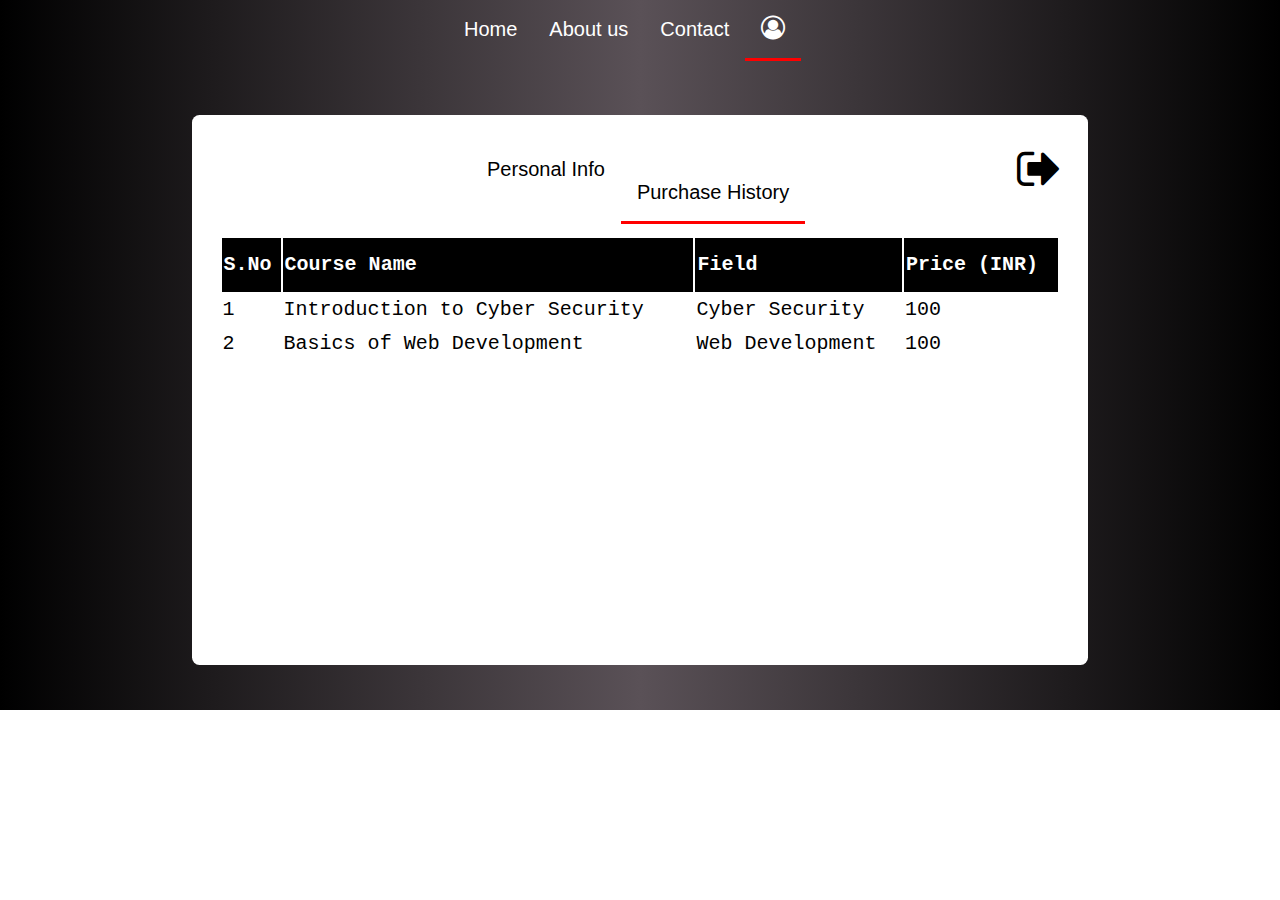
<file: Internship - Front End/history.html>
<!DOCTYPE html>
<html>
    <head>
        <title>Purchase History</title>
        <link rel="stylesheet" href="style.css">
	    <meta charset="UTF-8">
	    <meta name="viewport" content="width=device-width, initial-scale=1.0">
        <link href="https://fonts.googleapis.com/icon?family=Material+Icons" rel="stylesheet">
        <link rel="stylesheet" href="https://www.w3schools.com/w3css/4/w3.css">
        <link rel="stylesheet" href="https://cdnjs.cloudflare.com/ajax/libs/font-awesome/4.7.0/css/font-awesome.min.css">
        <style>
            body{
                background-image: linear-gradient(to right,#000000,#5a5157,#000000);
            }
        </style>
    </head>
    <body>
        <div class="topnav" style="margin-left: 35%;">
            <a href="home.html">Home</a>&emsp;
            <a href="About2.html">About us</a>&emsp;
            <a href="home.html#Contact">Contact</a>&emsp;
            <a class="active" href="profile.html"><i style="font-size:24px" class="fa">&#xf2be;</i></a>
        </div>

        <div id="d2">
            <div class="topnav2" style="margin-left: 30%; max-width: 40%; float: left;">
                <a href="profile.html">Personal Info</a>&emsp;
                <a class="active" href="history.html">Purchase History</a>&emsp;
            </div>
            <a href="#" onclick="mod(); return false;" style="float: right;"><i style="font-size:48px; margin-top: 10%;" id="icon2" class="fa">&#xf08b;</i></a><br><br><br>
            <table id=tb>
                <tr><th>S.No</th><th>Course Name</th><th>Field</th><th>Price (INR)</th></tr>
                <tr><td>1</td><td>Introduction to Cyber Security</td><td>Cyber Security</td><td>100</td></tr>
                <tr><td>2</td><td>Basics of Web Development</td><td>Web Development</td><td>100</td></tr>
            </table>
        </div><br><br>

        <div id="myModal" class="modal">

            <div class="modal-content">
                <div class="modal-header" style="background-color: white; color: black;">
                    <span class="close" style="color: black; margin-top: 7%;">&times;</span>
                    <h2 style="margin-top: 7%; margin-left: 5%;">Are you sure you want to Log Out ?</h2>
                </div>
                <div class="modal-body">
                    <button id="btn1" name="btn1" value="Yes"  onclick="window.location.href='index.html'">Yes</button>
                    <button id="btn2" name="btn2" value="No">No</button>
                </div>
            </div>
        </div>
        <script>
            var modal = document.getElementById("myModal");
            var span = document.getElementsByClassName("close")[0];

            function mod() {
              modal.style.display = "block";
            }
            
            span.onclick = function() {
              modal.style.display = "none";
            }

            window.onclick = function(event) {
              if (event.target == modal) {
                modal.style.display = "none";
              }
            }
        </script>
    </body>
</html>
</file>
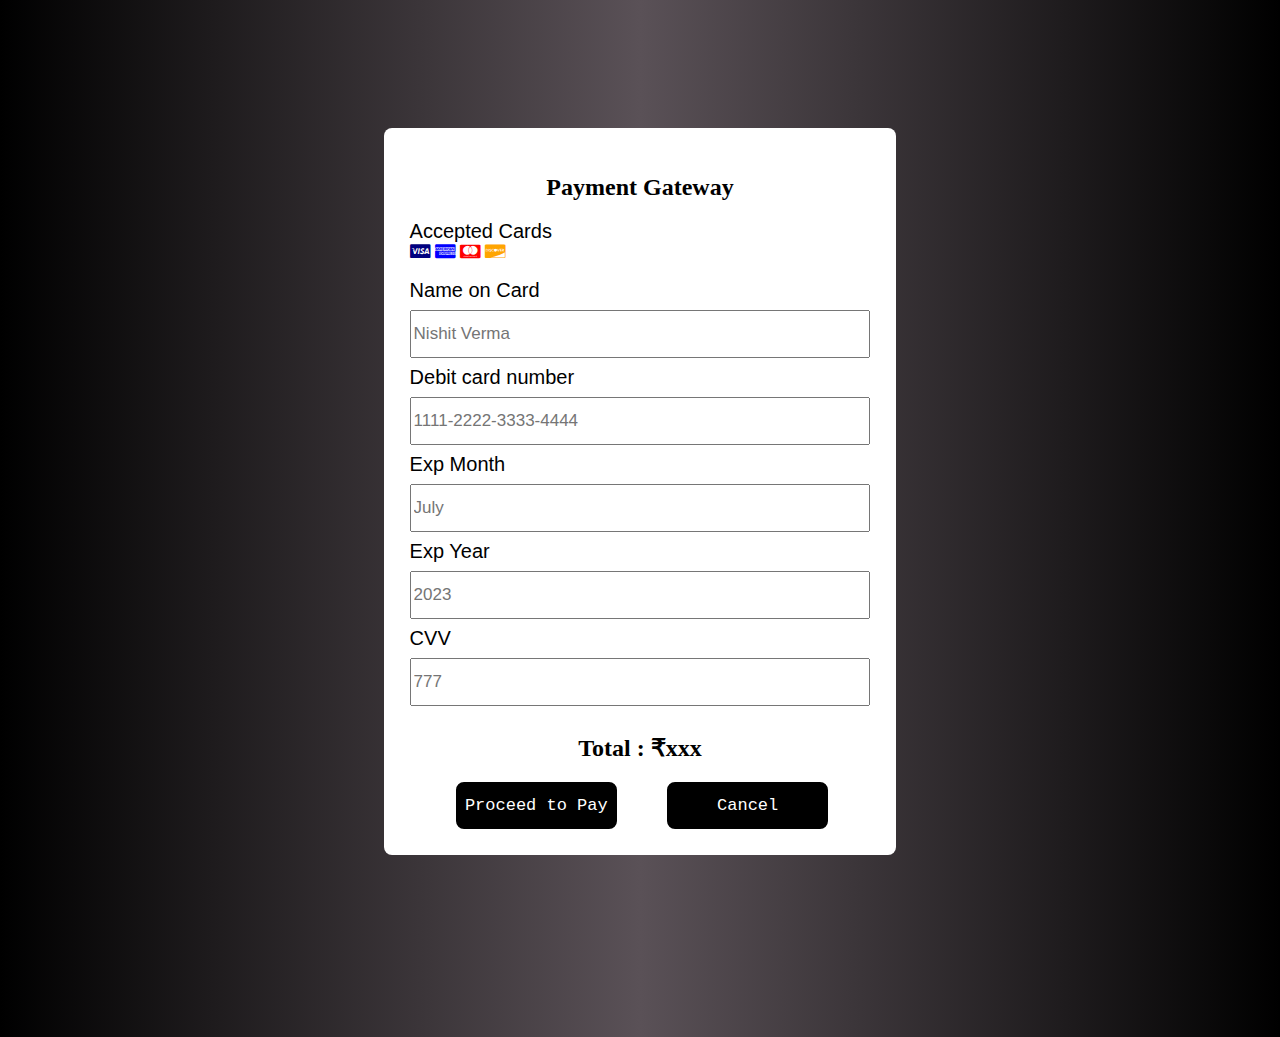
<file: Internship - Front End/payment.html>
<!DOCTYPE html>
<html>
    <head>
        <title>Payment Gateway</title>
        <link rel="stylesheet" href="style.css">
	      <meta charset="UTF-8">
	      <meta name="viewport" content="width=device-width, initial-scale=1.0">
        <style>
          body{
              background-image: linear-gradient(to right,#000000,#5a5157,#000000);
          }
        </style>
        <link rel="stylesheet" href="https://cdnjs.cloudflare.com/ajax/libs/font-awesome/4.7.0/css/font-awesome.min.css">
      </head>
    </body>
    <div class="payment" id="payment">
      <form class="pyform">
        <div class="d4">
          <h2 style="text-align: center;">Payment Gateway</h2>
          <label for="fname">Accepted Cards</label>
          <div class="icon-container">
            <i class="fa fa-cc-visa" style="color:navy;"></i>
            <i class="fa fa-cc-amex" style="color:blue;"></i>
            <i class="fa fa-cc-mastercard" style="color:red;"></i>
            <i class="fa fa-cc-discover" style="color:orange;"></i>
          </div><br>
          <label for="cname">Name on Card</label>
          <input type="text" id="cname" name="cname" placeholder="Nishit Verma">
          <label for="dnum">Debit card number</label>
          <input type="text" id="dnum" name="dnum" placeholder="1111-2222-3333-4444">
          <label for="expmonth">Exp Month</label>
          <input type="text" id="expmonth" name="expmonth" placeholder="July">
          <div class="row">
            <div class="col-50">
              <label for="expyear">Exp Year</label>
              <input type="text" id="expyear" name="expyear" placeholder="2023">
            </div>
            <div class="col-50">
              <label for="cvv">CVV</label>
              <input type="text" id="cvv" name="cvv" placeholder="777">
            </div>
          </div>
          <h2 style="text-align: center;">Total : ₹xxx</h2>
          <button type="submit" class="bt3">Proceed to Pay</button>
          <button type="button" class="bt4" onclick="window.location.href='home.html'">Cancel</button>
        </div>
      </form>
    </div>
    </body>
</html>
</file>
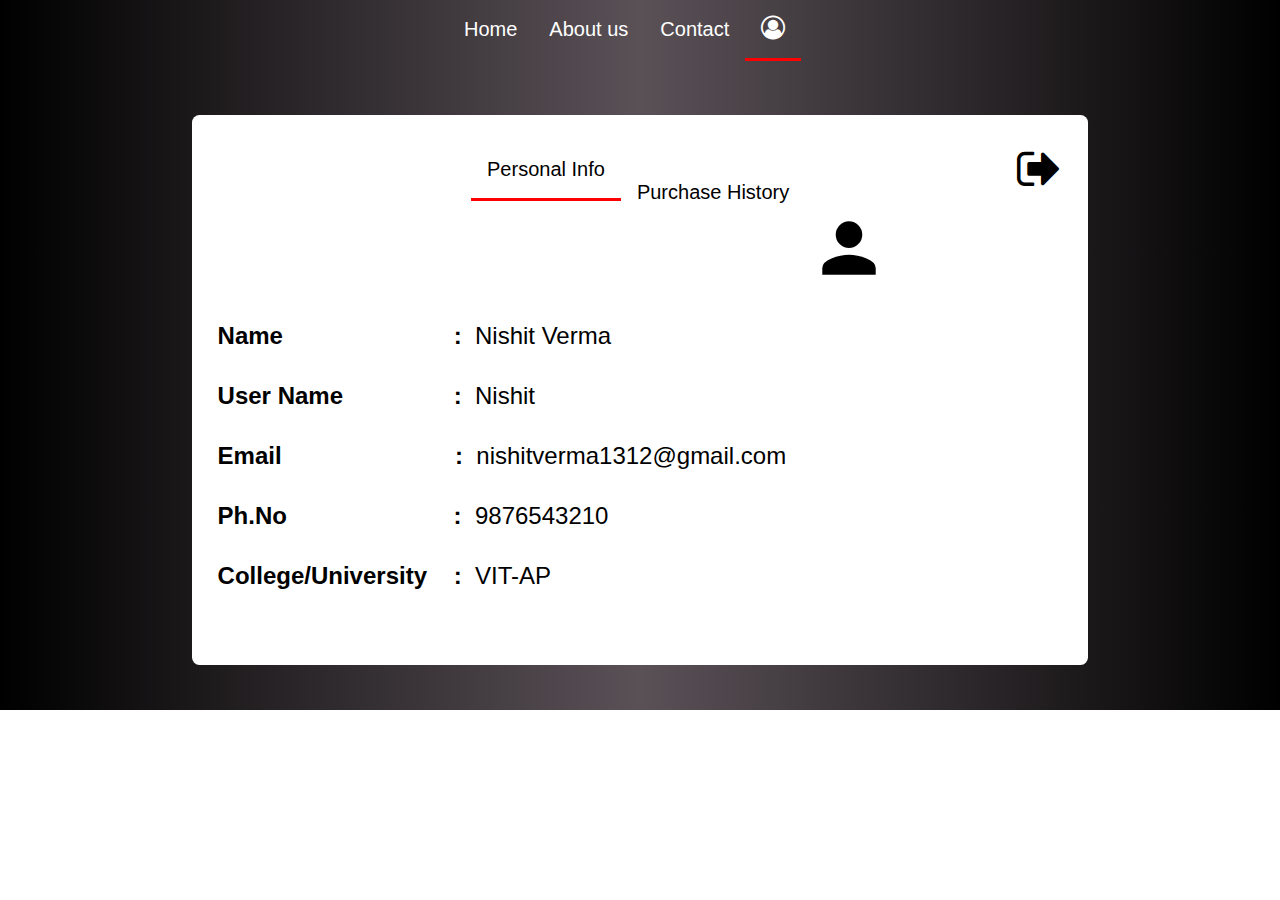
<file: Internship - Front End/profile.html>
<!DOCTYPE html>
<html>
    <head>
        <title>Profile</title>
        <link rel="stylesheet" href="style.css">
	    <meta charset="UTF-8">
	    <meta name="viewport" content="width=device-width, initial-scale=1.0">
        <link href="https://fonts.googleapis.com/icon?family=Material+Icons" rel="stylesheet">
        <link rel="stylesheet" href="https://www.w3schools.com/w3css/4/w3.css">
        <link rel="stylesheet" href="https://cdnjs.cloudflare.com/ajax/libs/font-awesome/4.7.0/css/font-awesome.min.css">
        <style>
            body{
                background-image: linear-gradient(to right,#000000,#5a5157,#000000);
            }
        </style>
    </head>
    <body>
        <div class="topnav" style="margin-left: 35%;">
            <a href="home.html">Home</a>&emsp;
            <a href="About2.html">About us</a>&emsp;
            <a href="home.html#Contact">Contact</a>&emsp;
            <a class="active" href="profile.html"><i style="font-size:24px" class="fa">&#xf2be;</i></a>
        </div>

        <div id="d2">
            <div class="topnav2" style="margin-left: 30%; max-width: 40%; float: left;">
                <a class="active" href="profile.html">Personal Info</a>&emsp;
                <a href="history.html">Purchase History</a>&emsp;
            </div>
            <a href="#" onclick="mod(); return false;" style="float: right;"><i style="font-size:48px; margin-top: 10%;" id="icon2" class="fa">&#xf08b;</i></a><br><br><br>
            <i id="icon1" class="material-icons" style="font-size:80px;color:black">&#xe7fd;</i>
            <pre id="info1"><b>Name               &emsp;       :</b>  Nishit Verma</pre>
            <pre id="info1"><b>User Name            &emsp; :</b>  Nishit</pre>
            <pre id="info1"><b>Email                          :</b>  nishitverma1312@gmail.com</pre>
            <pre id="info1"><b>Ph.No                         :</b>  9876543210</pre>
            <pre id="info1"><b>College/University    :</b>  VIT-AP</pre>
        </div><br><br>

        <div id="myModal" class="modal">

        <div class="modal-content">
            <div class="modal-header" style="background-color: white; color: black;">
                <span class="close" style="color: black; margin-top: 7%;">&times;</span>
                <h2 style="margin-top: 7%; margin-left: 5%;">Are you sure you want to Log Out ?</h2>
            </div>
            <div class="modal-body">
                <button id="btn1" name="btn1" value="Yes" onclick="window.location.href='index.html'">Yes</button>
                <button id="btn2" name="btn2" value="No">No</button>
            </div>
        </div>
    </div>
    <script>
        var modal = document.getElementById("myModal");
        var span = document.getElementsByClassName("close")[0];

        function mod() {
          modal.style.display = "block";
        }
        
        span.onclick = function() {
          modal.style.display = "none";
        }

        window.onclick = function(event) {
          if (event.target == modal) {
            modal.style.display = "none";
          }
        }
    </script>
    </body>
</html>
</file>
<file: Internship - Front End/style.css>
body{
    background-image: url('image-3.jpg');
    background-repeat: no-repeat;
    background-size: cover;
    margin: 0%;
}
#head1{
    text-align: center;
    color: rgb(0, 0, 0);
    font-family: Arial, Helvetica, sans-serif;
}
#d{
    float: left;
    font-size: 20px;
    color: white;
    background-color: rgb(0, 0, 0, 0.2);
    margin-top: 10%;
    margin-left: 10%;
    padding :  2% 5% 4% 5%;
    border-radius: 3%;
}
#p1{
    text-align: center;
    color: rgb(255, 255, 255);
    font-family: Arial, Helvetica, sans-serif;
    font-size: 30px;
    margin-bottom: 0%;
}
#p2{
    text-align: center;
    color: rgb(255, 255, 255);
    font-family: Arial, Helvetica, sans-serif;
    font-size: 20px;
    margin-top: 0%;
}
label{
    font-size: 20px;
    font-family: Arial, Helvetica, sans-serif;
}
#name, #cno, #col, #uname{
    width: 100%;
    padding: 12px 2px;
    margin: 8px 0;
    box-sizing: border-box;
    font-size: 17px;
    font-family: Arial, Helvetica, sans-serif;
}
#pass, #pass1{
    font-family: Arial, Helvetica, sans-serif;
    width: 100%;
    padding: 12px 2px;
    margin: 8px 0;
    box-sizing: border-box;
    font-size: 17px;
}
#email{
    font-family: Arial, Helvetica, sans-serif;
    width: 100%;
    padding: 12px 2px;
    margin: 8px 0;
    box-sizing: border-box;
    font-size: 17px;
}
#sp{
    font-family: Arial, Helvetica, sans-serif;
    font-size: 17px;
}
#bt1{
    text-align: center;
    margin-left: 30%;
    width: 40%;
    padding: 12px 2px;
    font-size: 17px;
    background-color: black; 
    border-radius: 0.5rem;
    color: rgb(255, 255, 255);
    border: 2px solid rgb(0, 0, 0);
    font-family: Arial, Helvetica, sans-serif;
}
#bt1:hover{
    background-color: #ff0000;
    color: white;
    box-shadow: 0 12px 16px 0 rgba(0,0,0,0.24), 0 17px 50px 0 rgba(0,0,0,0.19);
}
#bt2{
  text-align: center;
  width: 8%;
  padding: 12px 2px;
  margin-left: 88%;
  font-size: 15px;
  font-family: "Lucida Console", "Courier New", monospace;
  border-radius: 0.5rem;
  background-color: black; 
  color: rgb(255, 255, 255);
  border: 2px solid rgb(0, 0, 0);
}
#bt2:hover{
  background-color: #ff0000;
  color: white;
  box-shadow: 0 12px 16px 0 rgba(0,0,0,0.24), 0 17px 50px 0 rgba(0,0,0,0.19);
}
#pr{
    font-size: 14px;
    text-align: right;
    font-family: Arial, Helvetica, sans-serif;
}
#d1{
    background-color: rgb(255, 255, 255);
    margin-top: 5%;
    margin-left: 60%;
    margin-right: 15%;
    padding : 2% 2% 2% 2%;
    border-radius: 3%;
}
#d1:hover{
    box-shadow: 0 12px 16px 0 rgba(0,0,0,0.24), 0 17px 50px 0 rgba(0,0,0,0.19);
}
#icon1{
  color: white;
}
.topnav{
    position: sticky;
    top:0;
    }
	.topnav {
 			  overflow: hidden;
        margin-left: 40%;
        background-color: transparent;
			}
            .topnav a {
                float: left;
                display: block;
                color: #ffffff;
                text-align: center;
                padding: 14px 16px;
                text-decoration: none;
                font-size: 20px;
                border-bottom: 3px solid transparent;
              }
              
              .topnav a:hover {
                border-bottom: 3px solid rgb(255, 255, 255);
              }
              
              .topnav a.active {
                border-bottom: 3px solid rgb(255, 0, 0);
              }

#About{
    background-color: rgb(0, 0, 0, 0.2);
    margin-left: 5%;
    margin-right: 5%;
    padding :  2% 5% 4% 5%;
    border-radius: 3%;
}
#Contact{
    background-color: rgb(0, 0, 0, 1);
    padding :  2% 5% 4% 5%;
    text-align: center;
}

@import url("https://fonts.googleapis.com/css?family=Nunito&display=swap");

#card {
  display: block;
  width: 100%;
  height: 100%;
}

.wrapper {
  width: 100%;
  margin: 20px auto;
}

.cards_wrap {
  display: flex;
  flex-wrap: wrap;
}

.cards_wrap .card_item {
  width: 25%;
  padding: 10px;
}

.cards_wrap .card_inner {
  background: rgb(255, 255, 255);
}

.cards_wrap .card_top {
  width: 100%;
  padding: 10px;
  padding-bottom: 0;
}

.cards_wrap .card_bottom {
  padding: 15px;
}

.cards_wrap .card_bottom .card_category {
  text-transform: uppercase;
  text-align: center;
}

.cards_wrap .card_bottom .card_info {
  padding: 15px;
  margin: 10px 0;
  border: 1px dashed #0071bc;
}

.cards_wrap .card_bottom .card_info .title {
  color: #0071bc;
  font-size: 18px;
  margin-bottom: 5px;
}

.cards_wrap .card_bottom .card_creator {
  text-align: center;
}

@media (max-width: 1024px) {
  .cards_wrap .card_item {
    width: 33.3%;
  }
}

@media (max-width: 768px) {
  .cards_wrap .card_item {
    width: 50%;
  }
}

@media (max-width: 528px) {
  .cards_wrap .card_item {
    width: 100%;
  }
}
#head2{
    font-family: Arial, Helvetica, sans-serif;
    margin-left: 1%;
    color: white;
}
#contact{
    background-color: rgb(0, 0, 0);
    position: fixed;
    bottom: 0;
}
#typing {
    height: 20vh;
    display: flex;
    align-items: center;
    justify-content: center;
  }
  
  .typing {
    width: 30ch;
    animation: typing 4s steps(30), blink .5s step-end infinite alternate;
    white-space: nowrap;
    overflow: hidden;
    border-right: 3px solid;
    font-family: monospace;
    font-size: 2em;
    color: white;
  }
  
  @keyframes typing {
    from {
      width: 0
    }
  }
      
  @keyframes blink {
    50% {
      border-color: transparent
    }
  }
  #d2{
    background-color: rgb(255, 255, 255);
    margin-top: 4.2%;
    margin-left: 15%;   
    margin-right: 15%;
    padding : 2% 2% 2% 2%;
    border-radius: 0.5rem;
    height: 550px;
}
#d2:hover{
    box-shadow: 0 12px 16px 0 rgba(0,0,0,0.24), 0 17px 50px 0 rgba(0,0,0,0.19);
}
.topnav2{
    position: sticky;
    top:0;
    }
	.topnav2 {
 			overflow: hidden;
             margin-left: 40%;
			}

            .topnav2 a {
                float: left;
                display: block;
                color: #000000;
                text-align: center;
                padding: 14px 16px;
                text-decoration: none;
                font-size: 20px;
                border-bottom: 3px solid transparent;
              }
              
              .topnav2 a:hover {
                border-bottom: 3px solid rgb(0, 0, 0);
              }
              
              .topnav2 a.active {
                border-bottom: 3px solid rgb(255, 0, 0);
              }
#info1{
    font-family: Arial, Helvetica, sans-serif;
    font-size: 24px;
}
#tb{
    text-align: left;
    width: 100%;
    padding: 12px 2px;
    margin: 8px 0;
    box-sizing: border-box;
    font-size: 20px;
    font-family: "Lucida Console", "Courier New", monospace;
}
th{
    background-color: #000000;
    color: white;
    padding: 12px 2px;
}
td{
    font-size: 20px;
}
tr:hover{
    background-color: #000000;
    color: white;
}

.modal {
  display: none;
  position: fixed;
  z-index: 1;
  padding-top: 100px;
  left: 0;
  top: 0;
  width: 100%;
  height: 100%;
  overflow: auto;
  background-color: rgb(0,0,0);
  background-color: rgba(0,0,0,0.4);
}

.modal-content {
  position: relative;
  background-color: #fefefe;
  margin: auto;
  padding: 0;
  border: 1px solid #888;
  width: 40%;
  height: 40%;
  border-radius: 0.5rem;
  box-shadow: 0 4px 8px 0 rgba(0,0,0,0.2),0 6px 20px 0 rgba(0,0,0,0.19);
  -webkit-animation-name: animatetop;
  -webkit-animation-duration: 0.4s;
  animation-name: animatetop;
  animation-duration: 0.4s
}

@-webkit-keyframes animatetop {
  from {top:-300px; opacity:0} 
  to {top:0; opacity:1}
}

@keyframes animatetop {
  from {top:-300px; opacity:0}
  to {top:0; opacity:1}
}

.close {
  color: white;
  float: right;
  font-size: 28px;
  font-weight: bold;
}

.close:hover,
.close:focus {
  color: #000;
  text-decoration: none;
  cursor: pointer;
}

.modal-header {
  padding: 2px 16px;
  background-color: #000000;
  color: white;
}

.modal-body {
  padding: 2px 16px;
}

.modal-footer {
  padding: 2px 16px;
  background-color: #000000;
  color: white;
}

#btn1{
  text-align: center;
  width: 20%;
  padding: 12px 2px;
  margin-top: 5%;
  margin-left: 20%;
  max-width: 45%;
  font-size: 20px;
  border-radius: 0.5rem;
  font-family: "Lucida Console", "Courier New", monospace;
  background-color: black; 
  color: rgb(255, 255, 255);
  border: 2px solid rgb(0, 0, 0);
}
#btn1:hover{
  background-color: #ff0000;
  color: white;
  box-shadow: 0 12px 16px 0 rgba(0,0,0,0.24), 0 17px 50px 0 rgba(0,0,0,0.19);
}
#btn2{
  text-align: center;
  width: 20%;
  padding: 12px 2px;
  margin-top: 5%;
  margin-left: 10%;
  font-size: 20px;
  border-radius: 0.5rem;
  font-family: "Lucida Console", "Courier New", monospace;
  background-color: black; 
  color: rgb(255, 255, 255);
  border: 2px solid rgb(0, 0, 0);
}
#btn2:hover{
  background-color: #ff0000;
  color: white;
  box-shadow: 0 12px 16px 0 rgba(0,0,0,0.24), 0 17px 50px 0 rgba(0,0,0,0.19);
}
#d3{
  background-color: rgb(255, 255, 255);
  margin-top: 1%;
  margin-left: 2%;   
  margin-right: 2%;
  margin-bottom: 0%;
  padding : 2% 2% 2% 2%;
  border-radius: 0.5rem;
}
#d3:hover{
  box-shadow: 0 12px 16px 0 rgba(0,0,0,0.24), 0 17px 50px 0 rgba(0,0,0,0.19);
}
#btn3{
  text-align: center;
  width: 40%;
  padding: 12px 2px;
  font-size: 20px;
  font-family: "Lucida Console", "Courier New", monospace;
  border-radius: 0.5rem;
  background-color: black; 
  color: rgb(255, 255, 255);
  border: 2px solid rgb(0, 0, 0);
}
#btn3:hover{
  background-color: #ff0000;
  color: white;
  box-shadow: 0 12px 16px 0 rgba(0,0,0,0.24), 0 17px 50px 0 rgba(0,0,0,0.19);
}

.ml14 {
  font-weight: 200;
  font-size: 3.2em;
}

.ml14 .text-wrapper {
  position: relative;
  display: inline-block;
  padding-top: 0.1em;
  padding-right: 0.05em;
  padding-bottom: 0.15em;
}

.ml14 .line {
  opacity: 0;
  position: absolute;
  left: 0;
  height: 2px;
  width: 100%;
  background-color: #fff;
  transform-origin: 100% 100%;
  bottom: 0;
}

.ml14 .letter {
  display: inline-block;
  line-height: 1em;
}

.ml15 {
  font-weight: 200;
  font-size: 3.2em;
}

.ml15 .text-wrapper {
  position: relative;
  display: inline-block;
}

.ml15 .line {
  opacity: 1;
  position: absolute;
  left: 0;
  height: 2px;
  width: 100%;
  background-color: #fff;
  transform-origin: 100% 100%;
  bottom: 0;
}

.ml15 .letter {
  display: inline-block;
  line-height: 1em;
}

.bt3{
  text-align: center;
  width: 35%;
  padding: 12px 2px;
  margin-left: 10%;
  max-width: 35%;
  font-size: 17px;
  font-family: "Lucida Console", "Courier New", monospace;
  border-radius: 0.5rem;
  background-color: rgb(0, 0, 0); 
  color: rgb(255, 255, 255);
  border: 2px solid rgb(0, 0, 0);
}
.bt3:hover{
  background-color: #33ff00;
  color: rgb(0, 0, 0);
  box-shadow: 0 12px 16px 0 rgba(0,0,0,0.24), 0 17px 50px 0 rgba(0,0,0,0.19);
}

.bt4{
  text-align: center;
  width: 35%;
  padding: 12px 2px;
  margin-left: 10%;
  max-width: 35%;
  font-size: 17px;
  font-family: "Lucida Console", "Courier New", monospace;
  border-radius: 0.5rem;
  background-color: black; 
  color: rgb(255, 255, 255);
  border: 2px solid rgb(0, 0, 0);
}
.bt4:hover{
  background-color: #ff0000;
  color: white;
  box-shadow: 0 12px 16px 0 rgba(0,0,0,0.24), 0 17px 50px 0 rgba(0,0,0,0.19);
}

.payment{
  background-color: rgb(255, 255, 255);
  margin : 10% 30% 14.2% 30%;
  padding : 2% 2% 2% 2%;
  border-radius: 0.5rem;
}
.payment:hover{
  box-shadow: 0 12px 16px 0 rgba(0,0,0,0.24), 0 17px 50px 0 rgba(0,0,0,0.19);
}

#cname{
  font-family: Arial, Helvetica, sans-serif;
  width: 100%;
  padding: 12px 2px;
  margin: 8px 0;
  box-sizing: border-box;
  font-size: 17px;
}

#dnum{
  font-family: Arial, Helvetica, sans-serif;
  width: 100%;
  padding: 12px 2px;
  margin: 8px 0;
  box-sizing: border-box;
  font-size: 17px;
}

#expmonth{
  font-family: Arial, Helvetica, sans-serif;
  width: 100%;
  padding: 12px 2px;
  margin: 8px 0;
  box-sizing: border-box;
  font-size: 17px;
}

#expyear{
  font-family: Arial, Helvetica, sans-serif;
  width: 100%;
  padding: 12px 2px;
  margin: 8px 0;
  box-sizing: border-box;
  font-size: 17px;
}

#cvv{
  font-family: Arial, Helvetica, sans-serif;
  width: 100%;
  padding: 12px 2px;
  margin: 8px 0;
  box-sizing: border-box;
  font-size: 17px;
}
</file>
